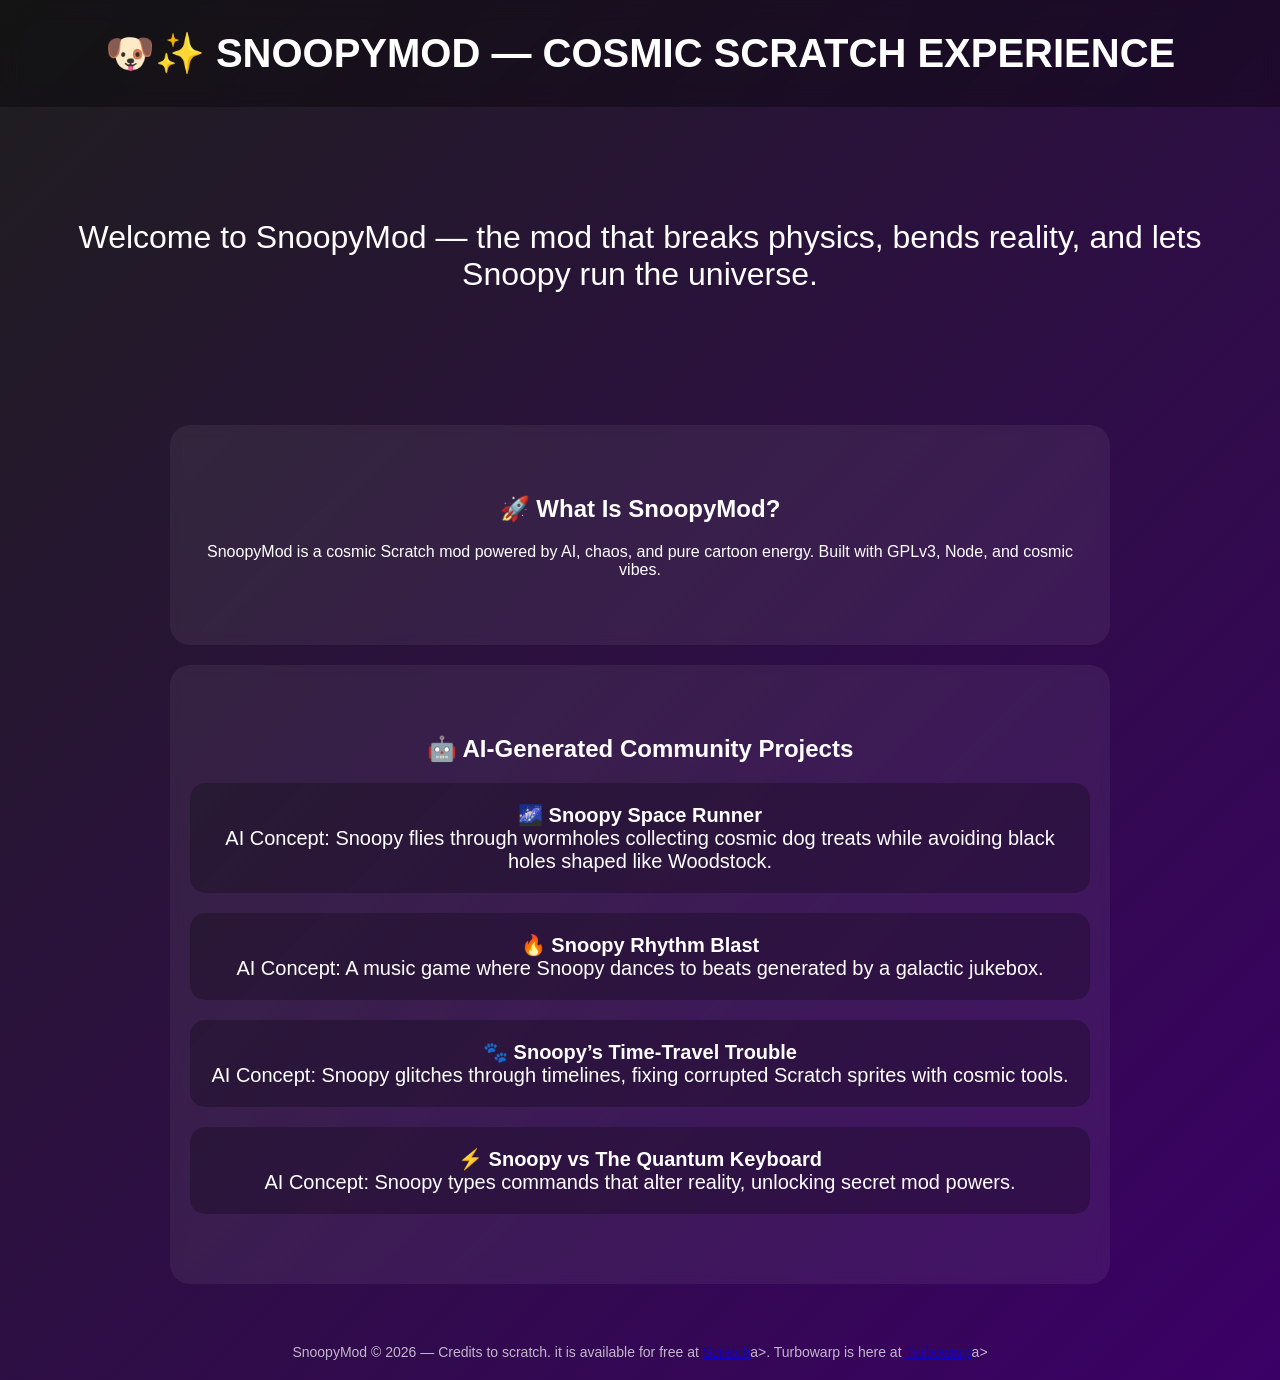
<file: index.html>
<!DOCTYPE html>
<html lang="en">
<head>
  <meta charset="UTF-8">
  <title>SnoopyMod — Cosmic Scratch Mod</title>
  <meta name="viewport" content="width=device-width, initial-scale=1">
  <style>
    body {
      margin: 0;
      font-family: Arial, sans-serif;
      background: linear-gradient(135deg, #1e1e1e, #3b0066);
      color: white;
      text-align: center;
    }
    header {
      padding: 30px;
      font-size: 40px;
      font-weight: bold;
      background: #00000055;
      backdrop-filter: blur(10px);
    }
    .hero {
      padding: 80px 20px;
      font-size: 32px;
      background: url('https://upload.wikimedia.org/wikipedia/en/5/5c/Snoopy_Peanuts.png') center/200px no-repeat;
      background-position-y: 20px;
    }
    .section {
      padding: 50px 20px;
      margin: 20px auto;
      max-width: 900px;
      background: #ffffff10;
      border-radius: 20px;
      backdrop-filter: blur(6px);
    }
    .project {
      background: #00000040;
      padding: 20px;
      margin: 20px 0;
      border-radius: 15px;
      font-size: 20px;
    }
    footer {
      padding: 20px;
      margin-top: 40px;
      font-size: 14px;
      opacity: 0.7;
    }
  </style>
</head>
<body>

<header>
  🐶✨ SNOOPYMOD — COSMIC SCRATCH EXPERIENCE
</header>

<div class="hero">
  <p>Welcome to SnoopyMod — the mod that breaks physics, bends reality, and lets Snoopy run the universe.</p>
</div>

<div class="section">
  <h2>🚀 What Is SnoopyMod?</h2>
  <p>SnoopyMod is a cosmic Scratch mod powered by AI, chaos, and pure cartoon energy.  
     Built with GPLv3, Node, and cosmic vibes.</p>
</div>

<div class="section">
  <h2>🤖 AI‑Generated Community Projects</h2>

  <div class="project">
    <strong>🌌 Snoopy Space Runner</strong><br>
    AI Concept: Snoopy flies through wormholes collecting cosmic dog treats while avoiding black holes shaped like Woodstock.
  </div>

  <div class="project">
    <strong>🔥 Snoopy Rhythm Blast</strong><br>
    AI Concept: A music game where Snoopy dances to beats generated by a galactic jukebox.
  </div>

  <div class="project">
    <strong>🐾 Snoopy’s Time‑Travel Trouble</strong><br>
    AI Concept: Snoopy glitches through timelines, fixing corrupted Scratch sprites with cosmic tools.
  </div>

  <div class="project">
    <strong>⚡ Snoopy vs The Quantum Keyboard</strong><br>
    AI Concept: Snoopy types commands that alter reality, unlocking secret mod powers.
  </div>

</div>

<footer>
  SnoopyMod © 2026 — Credits to scratch. it is available for free at <a href="https://scratch.org">Scratch</a>a>. Turbowarp is here at <a href="https://turbowarp.org">Turbowarp</a>a>
                                        
</footer>

</body>
</html>
</file>
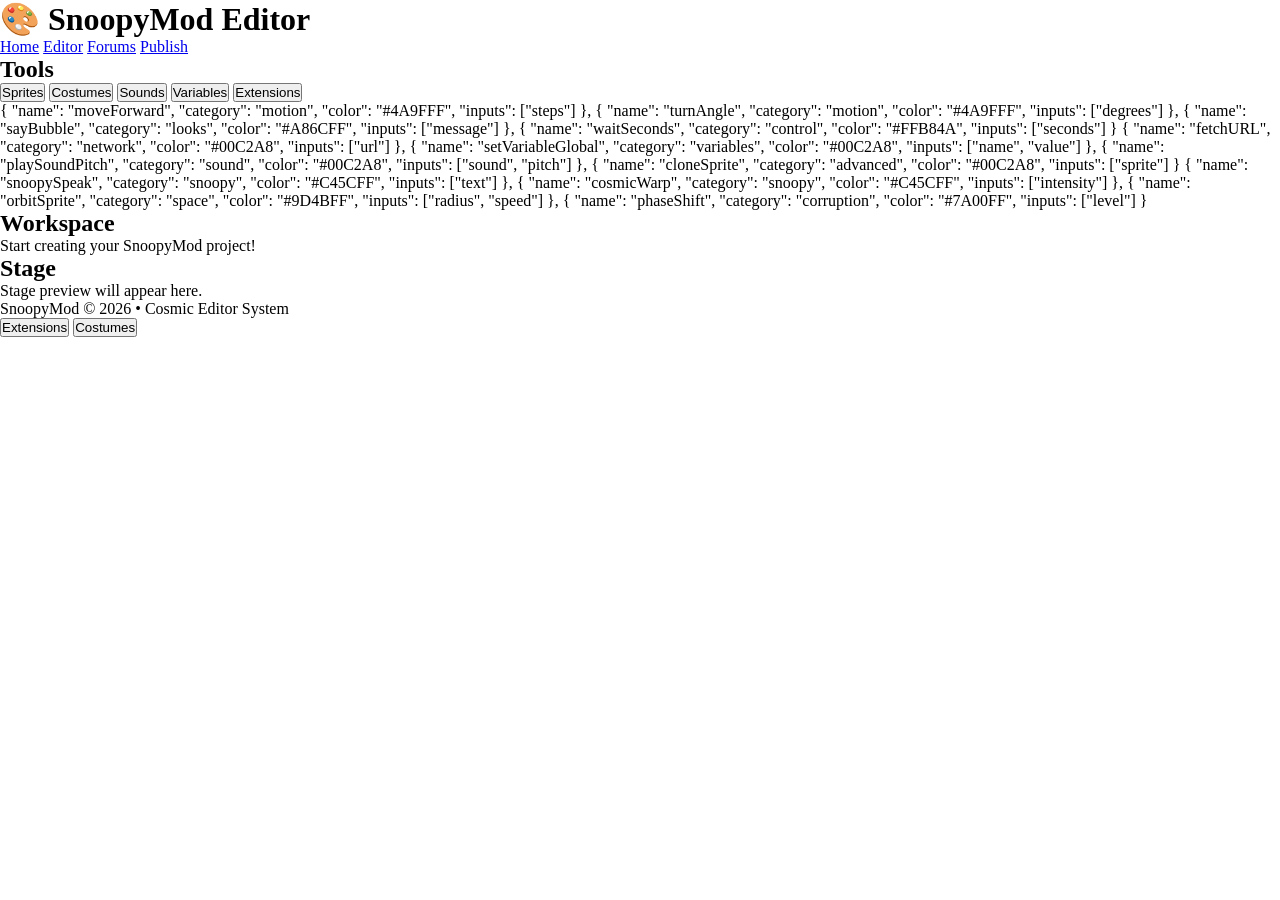
<file: snoopymod-editor.html>
<!DOCTYPE html>
<html lang="en">
<head>
  <meta charset="UTF-8">
  <title>SnoopyMod • Editor</title>
  <link rel="stylesheet" href="ui.css">
  <script src="account.js"></script>
  <script src="censorship.js"></script>
  <script src="editor.js"></script>
</head>

<body>

  <header class="topbar">
    <h1>🎨 SnoopyMod Editor</h1>
    <nav>
      <a href="index.html">Home</a>
      <a href="editor.html">Editor</a>
      <a href="forums.html">Forums</a>
      <a href="publish.html">Publish</a>
    </nav>
  </header>

  <main class="editor-container">

    <section class="sidebar">
      <h2>Tools</h2>
      <button class="tool-btn">Sprites</button>
      <button class="tool-btn">Costumes</button>
      <button class="tool-btn">Sounds</button>
      <button class="tool-btn">Variables</button>
      <button class="tool-btn">Extensions</button>
    </section>
    {
  "name": "moveForward",
  "category": "motion",
  "color": "#4A9FFF",
  "inputs": ["steps"]
},
{
  "name": "turnAngle",
  "category": "motion",
  "color": "#4A9FFF",
  "inputs": ["degrees"]
},
{
  "name": "sayBubble",
  "category": "looks",
  "color": "#A86CFF",
  "inputs": ["message"]
},
{
  "name": "waitSeconds",
  "category": "control",
  "color": "#FFB84A",
  "inputs": ["seconds"]
}

  {
  "name": "fetchURL",
  "category": "network",
  "color": "#00C2A8",
  "inputs": ["url"]
},
{
  "name": "setVariableGlobal",
  "category": "variables",
  "color": "#00C2A8",
  "inputs": ["name", "value"]
},
{
  "name": "playSoundPitch",
  "category": "sound",
  "color": "#00C2A8",
  "inputs": ["sound", "pitch"]
},
{
  "name": "cloneSprite",
  "category": "advanced",
  "color": "#00C2A8",
  "inputs": ["sprite"]
}
{
  "name": "snoopySpeak",
  "category": "snoopy",
  "color": "#C45CFF",
  "inputs": ["text"]
},
{
  "name": "cosmicWarp",
  "category": "snoopy",
  "color": "#C45CFF",
  "inputs": ["intensity"]
},
{
  "name": "orbitSprite",
  "category": "space",
  "color": "#9D4BFF",
  "inputs": ["radius", "speed"]
},
{
  "name": "phaseShift",
  "category": "corruption",
  "color": "#7A00FF",
  "inputs": ["level"]
}


    <section class="workspace">
      <h2>Workspace</h2>
      <div id="workspaceArea">
        <p>Start creating your SnoopyMod project!</p>
      </div>
    </section>

    <section class="stage">
      <h2>Stage</h2>
      <div id="stageArea">
        <p>Stage preview will appear here.</p>
      </div>
    </section>
<!-- SnoopyMod Costumes Screen -->
<div id="costumes-screen" class="editor-screen" style="display:none;">

  <h2 class="screen-title">Costumes</h2>

  <div class="costume-toolbar">
    <button class="costume-btn">Add Costume</button>
    <button class="costume-btn">Delete Costume</button>
    <button class="costume-btn">Duplicate Costume</button>
    <button class="costume-btn">Edit Costume</button>
  </div>

  <div class="costume-list">
    <div class="costume-item">Costume 1</div>
    <div class="costume-item">Costume 2</div>
    <div class="costume-item">Costume 3</div>
  </div><!-- SnoopyMod Extensions Screen -->
<div id="extensions-screen" class="editor-screen" style="display:none;">

  <h2 class="screen-title">Extensions</h2>

  <div class="extensions-category">
    <h3>Scratch‑Inspired Extensions</h3>
    <div class="extension-item">Motion Tools</div>
    <div class="extension-item">Looks Tools</div>
    <div class="extension-item">Sound Tools</div>
    <div class="extension-item">Events Tools</div>
  </div>

  <div class="extensions-category">
    <h3>SnoopyMod Advanced Extensions</h3>
    <div class="extension-item">Cosmic Warp Engine</div>
    <div class="extension-item">PhaseShift Corruption Tools</div>
    <div class="extension-item">Orbit & Space Physics</div>
    <div class="extension-item">SnoopySpeak AI Tools</div>
  </div>

  <div class="extensions-category">
    <h3>Other Tools</h3>
    <div class="extension-item">Sprite Tools</div>
    <div class="extension-item">Costume Tools</div>
    <div class="extension-item">Audio Tools</div>
    <div class="extension-item">Project Utilities</div>
  </div>

</div>


</div>

  </main>

  <footer>
    <p>SnoopyMod © 2026 • Cosmic Editor System</p>
  </footer>
 
  <button class="tool-btn" id="extensionsTab">Extensions</button>
<button class="tool-btn" id="costumesTab">Costumes</button>


</body>
</html>
</file>
<file: ui.css>
/* ================================
   SnoopyMod UI.css
   Full rewrite with purple bar theme
   ================================ */

/* ---------- Global Reset ---------- */
* {
  margin: 0;
  padding: 0;
  box-sizing: border-box;
}

/* ---------- Root Theme ---------- */
:root {
  --bg-main: #0b0b12;
  --bg-panel: #141424;
  --bg-panel-alt: #1b1b30;
</file>
